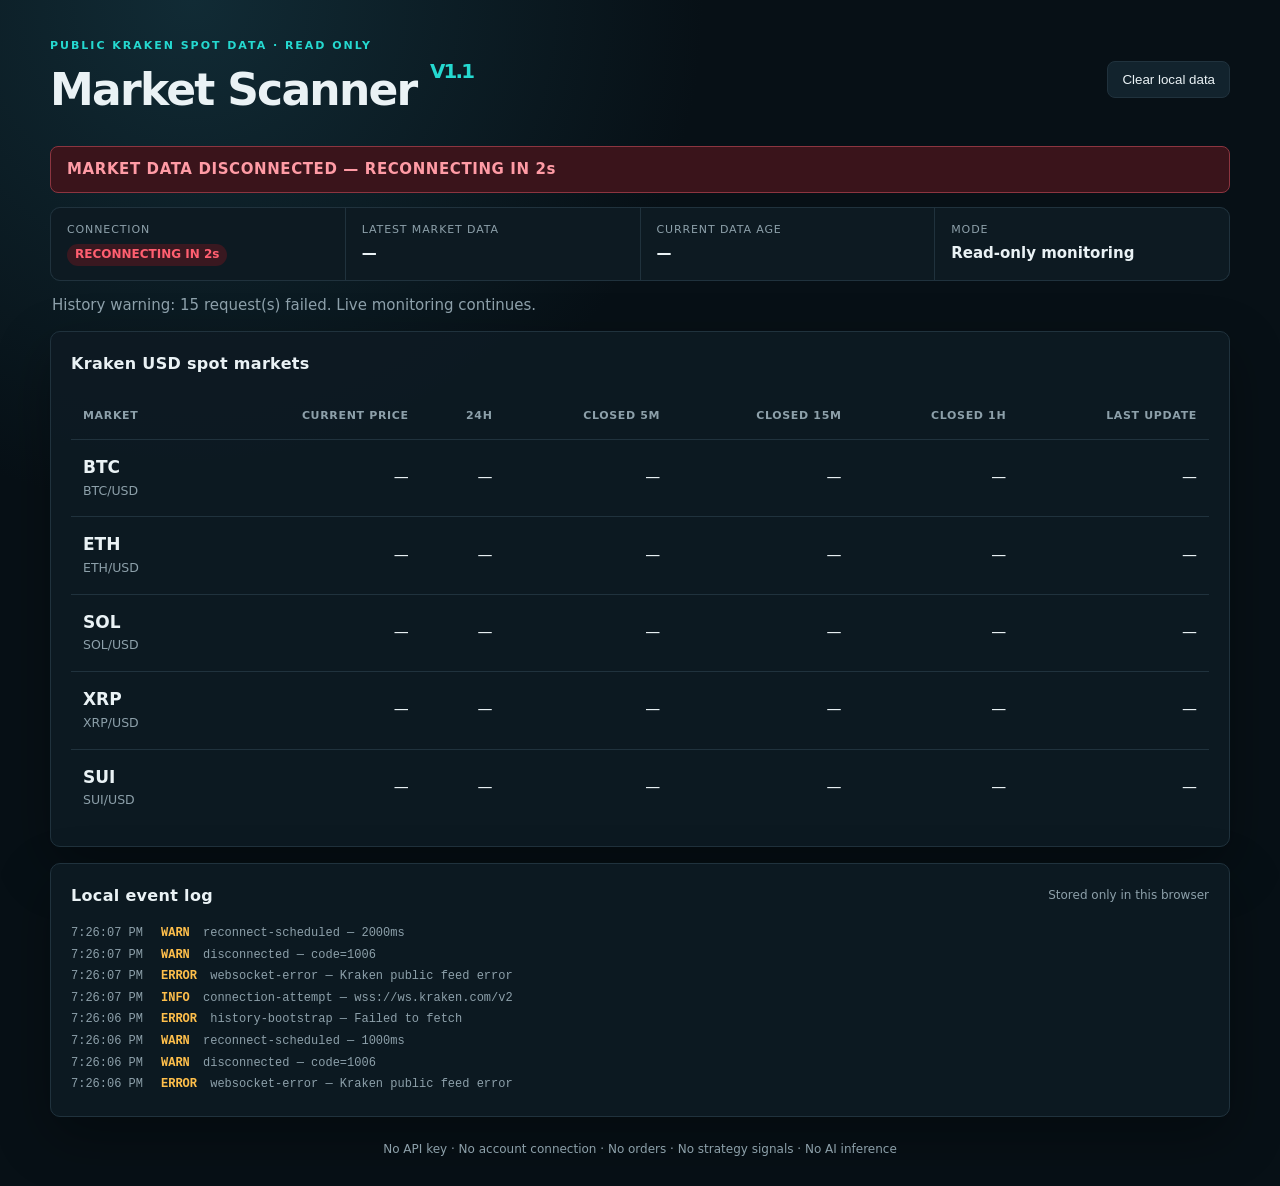
<file: index.html>
<!doctype html>
<html lang="en">
<head>
  <meta charset="utf-8">
  <meta name="viewport" content="width=device-width, initial-scale=1">
  <meta name="color-scheme" content="dark">
  <title>Local Crypto Scanner</title>
  <link rel="stylesheet" href="styles.css">
  <script defer src="config.js"></script><script defer src="core.js"></script>
  <script defer src="storage.js"></script><script defer src="app.js"></script>
</head>
<body><main>
  <header><div><p class="eyebrow">PUBLIC KRAKEN SPOT DATA · READ ONLY</p><h1>Market Scanner <span>V1.1</span></h1></div><button id="clear-data" type="button">Clear local data</button></header>
  <div id="warning" class="warning" role="alert">MARKET DATA DISCONNECTED</div>
  <section class="status-grid" aria-label="Feed status">
    <div><span>Connection</span><strong id="connection" class="badge bad">STARTING</strong></div>
    <div><span>Latest market data</span><strong id="latest-time">—</strong></div>
    <div><span>Current data age</span><strong id="data-age">—</strong></div>
    <div><span>Mode</span><strong>Read-only monitoring</strong></div>
  </section>
  <p id="bootstrap" class="bootstrap">Preparing closed-candle history…</p>
  <section class="panel table-wrap" aria-labelledby="market-heading"><h2 id="market-heading">Kraken USD spot markets</h2>
    <table><thead><tr><th>Market</th><th>Current price</th><th>24h</th><th>Closed 5m</th><th>Closed 15m</th><th>Closed 1h</th><th>Last update</th></tr></thead><tbody id="markets"></tbody></table>
  </section>
  <section class="panel events-panel" aria-labelledby="events-heading"><div class="section-title"><h2 id="events-heading">Local event log</h2><span>Stored only in this browser</span></div><ul id="events" class="events"></ul></section>
  <footer>No API key · No account connection · No orders · No strategy signals · No AI inference</footer>
</main></body></html>
</file>
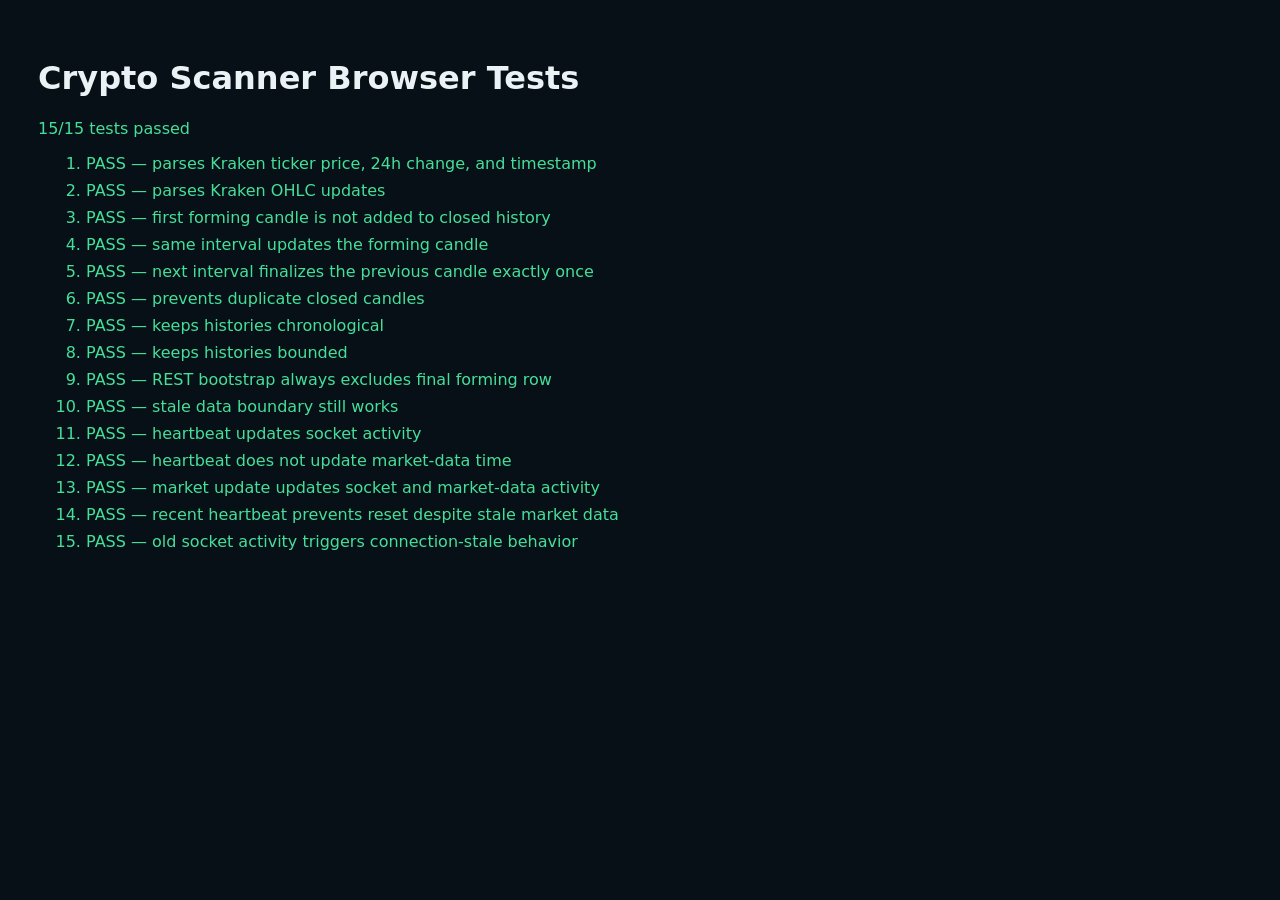
<file: tests.html>
<!doctype html>
<html lang="en"><head><meta charset="utf-8"><title>Scanner Tests</title>
<style>body{font:16px system-ui;background:#071016;color:#eaf2f5;padding:30px}.pass{color:#46df9a}.fail{color:#ff5f70}li{margin:8px}</style>
<script defer src="core.js"></script><script defer src="tests.js"></script></head>
<body><h1>Crypto Scanner Browser Tests</h1><p id="summary">Running…</p><ol id="results"></ol></body></html>
</file>
<file: styles.css>
:root { color-scheme: dark; --bg:#071016; --panel:#0d1a22; --line:#20323d; --text:#eaf2f5; --muted:#8da0aa; --cyan:#25d9d0; --green:#46df9a; --red:#ff5f70; --amber:#ffbf4b; }
* { box-sizing:border-box; }
body { margin:0; background:radial-gradient(circle at 15% 0%,#112b35 0,transparent 32rem),var(--bg); color:var(--text); font:15px/1.45 system-ui,-apple-system,BlinkMacSystemFont,"Segoe UI",sans-serif; min-height:100vh; }
main { width:min(1180px,calc(100% - 32px)); margin:auto; padding:38px 0 28px; }
header,.section-title { display:flex; align-items:center; justify-content:space-between; gap:20px; }
.eyebrow { margin:0 0 4px; color:var(--cyan); font-size:11px; font-weight:800; letter-spacing:.18em; }
h1 { margin:0; font-size:clamp(26px,4vw,44px); letter-spacing:-.04em; } h1 span { color:var(--cyan); font-size:.45em; vertical-align:top; }
h2 { margin:0 0 18px; font-size:16px; letter-spacing:.02em; }
button { border:1px solid var(--line); border-radius:8px; background:#12232d; color:var(--text); padding:10px 14px; cursor:pointer; } button:hover { border-color:var(--cyan); }
.warning { margin:24px 0 14px; border:1px solid #8c3540; border-radius:8px; background:#3a141b; color:#ff9ba5; font-weight:800; letter-spacing:.04em; padding:12px 16px; }
.warning[hidden] { display:none; }
.status-grid { display:grid; grid-template-columns:repeat(4,1fr); gap:1px; overflow:hidden; background:var(--line); border:1px solid var(--line); border-radius:10px; }
.status-grid div { background:var(--panel); padding:14px 16px; } .status-grid span { display:block; color:var(--muted); font-size:11px; text-transform:uppercase; letter-spacing:.08em; margin-bottom:5px; }
.badge { display:inline-block; border-radius:99px; padding:2px 8px; font-size:12px; } .badge.good { color:var(--green); background:#113326; } .badge.bad { color:var(--red); background:#391820; }
.bootstrap { min-height:22px; color:var(--muted); margin:14px 2px; }
.panel { border:1px solid var(--line); border-radius:10px; background:rgba(13,26,34,.94); padding:20px; box-shadow:0 20px 55px #0005; }
.table-wrap { overflow-x:auto; } table { width:100%; border-collapse:collapse; min-width:850px; font-variant-numeric:tabular-nums; }
th,td { border-top:1px solid var(--line); padding:15px 12px; text-align:right; white-space:nowrap; } thead th { border-top:0; color:var(--muted); font-size:11px; text-transform:uppercase; letter-spacing:.06em; } th:first-child { text-align:left; } tbody th strong { display:block; font-size:17px; } tbody th small { color:var(--muted); font-weight:400; }
.positive { color:var(--green); } .negative { color:var(--red); }
.events-panel { margin-top:16px; } .section-title h2 { margin:0; } .section-title span { color:var(--muted); font-size:12px; }
.events { list-style:none; margin:16px 0 0; padding:0; color:var(--muted); font:12px/1.8 ui-monospace,SFMono-Regular,Consolas,monospace; } .events time { display:inline-block; width:90px; } .events strong { color:var(--amber); margin-right:6px; }
footer { color:var(--muted); text-align:center; padding:24px 0 0; font-size:12px; }
@media (max-width:760px) { main { width:min(100% - 20px,1180px); padding-top:20px; } header { align-items:flex-start; } .status-grid { grid-template-columns:1fr 1fr; } .panel { padding:14px; } }
.market-failed { background:#3a141b66; }
.market-failed th small { color:#ff9ba5; }
</file>
